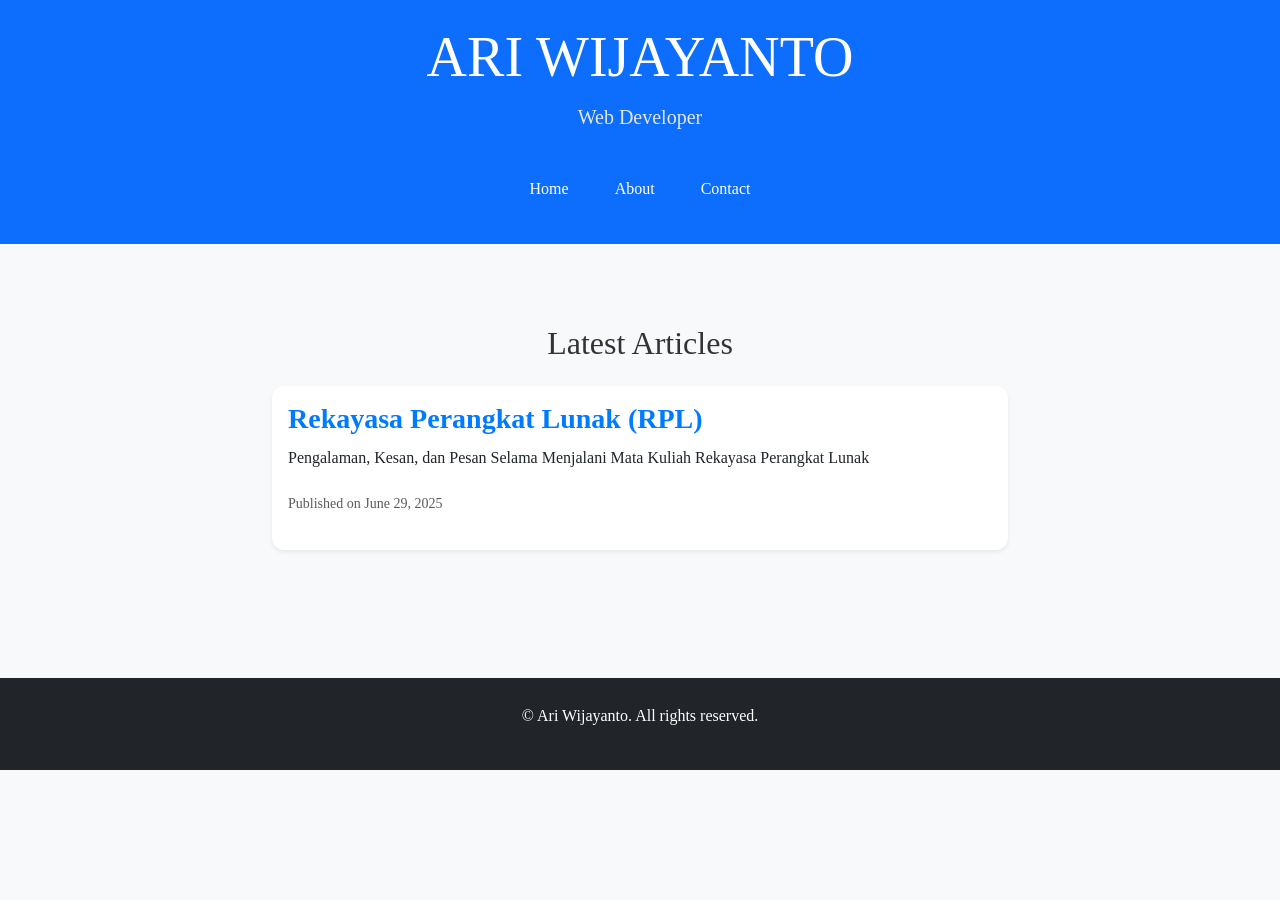
<file: index.html>
<!DOCTYPE html>
<html lang="en">
<head>
    <meta charset="UTF-8">
    <meta name="viewport" content="width=device-width, initial-scale=1.0">
    <title>Ari Wijayanto</title>
    <link href="https://cdn.jsdelivr.net/npm/bootstrap@5.3.3/dist/css/bootstrap.min.css" rel="stylesheet" integrity="sha384-QWTKZyjpPEjISv5WaRU9OFeRpok6YctnYmDr5pNlyT2bRjXh0JMhjY6hW+ALEwIH" crossorigin="anonymous">
    <link rel="stylesheet" href="css/style.css">
</head>
<body>

    <header class="bg-primary text-white text-center py-4">
        <div class="container">
            <h1>ARI WIJAYANTO</h1>
            <p class="lead">Web Developer</p>
            <nav class="navbar navbar-expand-lg navbar-dark bg-primary justify-content-center">
                <ul class="navbar-nav">
                    <li class="nav-item"><a class="nav-link" href="index.html">Home</a></li>
                    <li class="nav-item"><a class="nav-link" href="aboutme.html">About</a></li>
                    <li class="nav-item"><a class="nav-link" href="contact.html">Contact</a></li>
                </ul>
            </nav>
        </div>
    </header>

    <main class="container my-5">
        <div class="row justify-content-center">
            <div class="col-lg-8">
                <section class="mb-5">
                    <h2 class="text-center mb-4">Latest Articles</h2>
                    <div class="card mb-4 shadow-sm">
                        <div class="card-body">
                            <h3 class="card-title"><a href="articles/rpl.html" class="text-decoration-none">Rekayasa Perangkat Lunak (RPL)</a></h3>
                            <p class="card-text">Pengalaman, Kesan, dan Pesan Selama Menjalani Mata Kuliah Rekayasa Perangkat Lunak</p>
                            <p class="text-muted"><small>Published on June 29, 2025</small></p>
                        </div>
                    </div>
                    </section>
            </div>
        </div>
    </main>

    <footer class="bg-dark text-white text-center py-4 mt-5">
        <div class="container">
            <p>&copy; Ari Wijayanto. All rights reserved.</p>
        </div>
    </footer>

    <script src="https://cdn.jsdelivr.net/npm/bootstrap@5.3.3/dist/js/bootstrap.bundle.min.js" integrity="sha384-YvpcrYf0tY3lHB60NNkmXc5s9fDVZLESaAA55NDzOxhy9GkcIdslK1eN7N6jIeHz" crossorigin="anonymous"></script>
    <script src="js/script.js"></script>
</body>
</html>
</file>
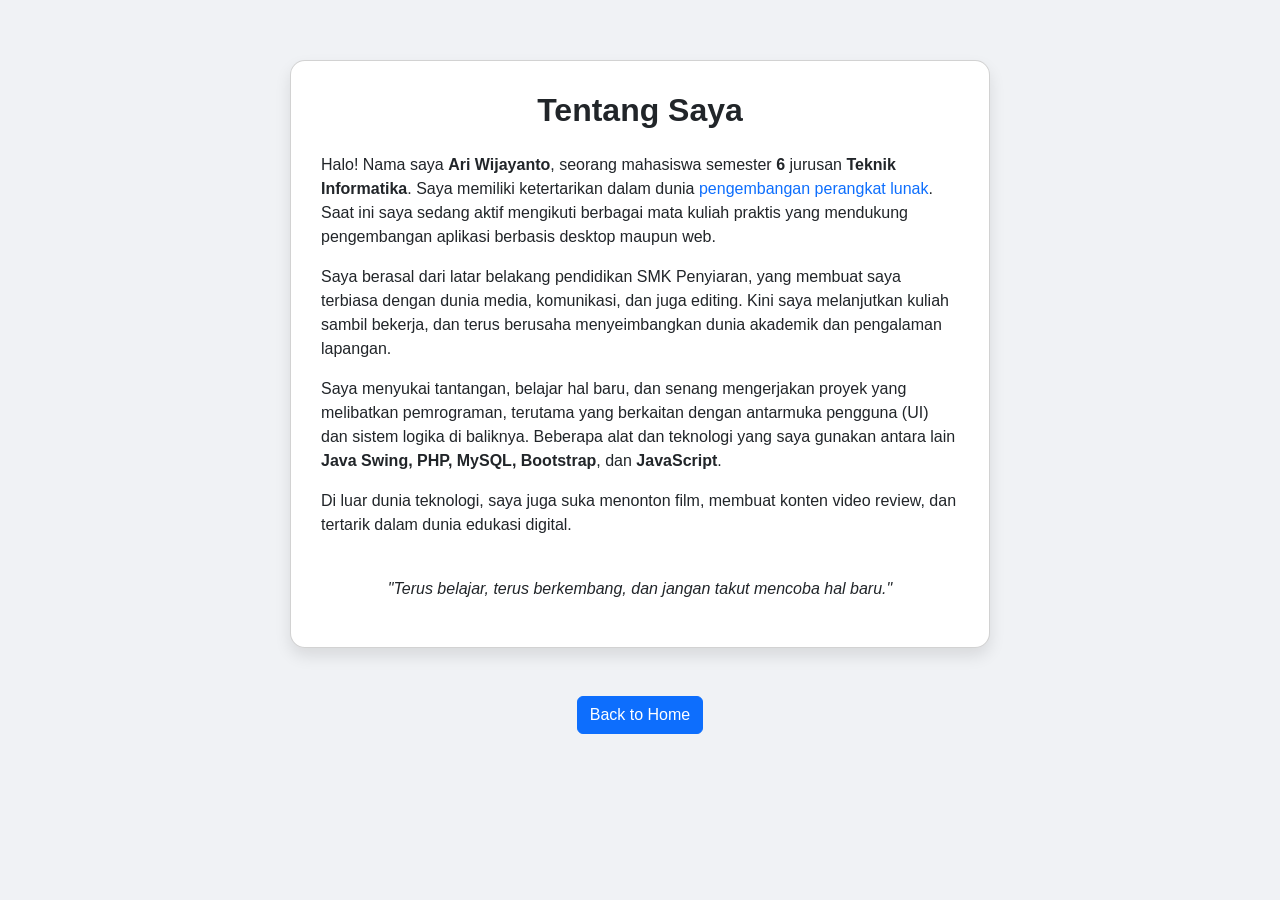
<file: aboutme.html>
<!DOCTYPE html>
<html lang="id">

<head>
    <meta charset="UTF-8">
    <meta name="viewport" content="width=device-width, initial-scale=1.0">
    <title>Tentang Saya - Mahasiswa Semester 6</title>
    <link href="https://cdn.jsdelivr.net/npm/bootstrap@5.3.3/dist/css/bootstrap.min.css" rel="stylesheet">
    <style>
        body {
            background-color: #f0f2f5;
            font-family: 'Segoe UI', sans-serif;
        }

        .card {
            border-radius: 15px;
            padding: 30px;
            margin-top: 60px;
            box-shadow: 0 8px 16px rgba(0, 0, 0, 0.1);
            background-color: white;
        }

        h2 {
            font-weight: bold;
        }

        .highlight {
            color: #0d6efd;
        }
    </style>
</head>

<body>
    <div class="container">
        <div class="card mx-auto" style="max-width: 700px;">
            <h2 class="text-center mb-4">Tentang Saya</h2>
            <p>Halo! Nama saya <strong>Ari Wijayanto</strong>, seorang mahasiswa semester <strong>6</strong> jurusan
                <strong>Teknik Informatika</strong>. Saya memiliki ketertarikan dalam dunia <span
                    class="highlight">pengembangan perangkat lunak</span>. Saat ini saya
                sedang aktif mengikuti berbagai mata kuliah praktis yang mendukung pengembangan aplikasi berbasis
                desktop maupun web.
            </p>

            <p>Saya berasal dari latar belakang pendidikan SMK Penyiaran, yang membuat saya terbiasa dengan dunia media,
                komunikasi, dan juga editing. Kini saya melanjutkan kuliah sambil bekerja, dan terus berusaha
                menyeimbangkan dunia akademik dan pengalaman lapangan.</p>

            <p>Saya menyukai tantangan, belajar hal baru, dan senang mengerjakan proyek yang melibatkan pemrograman,
                terutama yang berkaitan dengan antarmuka pengguna (UI) dan sistem logika di baliknya. Beberapa alat dan
                teknologi yang saya gunakan antara lain <strong>Java Swing, PHP, MySQL, Bootstrap</strong>, dan
                <strong>JavaScript</strong>.
            </p>

            <p>Di luar dunia teknologi, saya juga suka menonton film, membuat konten video review, dan tertarik dalam
                dunia edukasi digital.</p>

            <p class="mt-4 text-center"><em>"Terus belajar, terus berkembang, dan jangan takut mencoba hal baru."</em>
            </p>
        </div>
    </div>

    <div class="mt-5 text-center">
        <a href="index.html" class="btn btn-primary">Back to Home</a>
    </div>

    <script src="https://cdn.jsdelivr.net/npm/bootstrap@5.3.3/dist/js/bootstrap.bundle.min.js"></script>
</body>

</html>
</file>
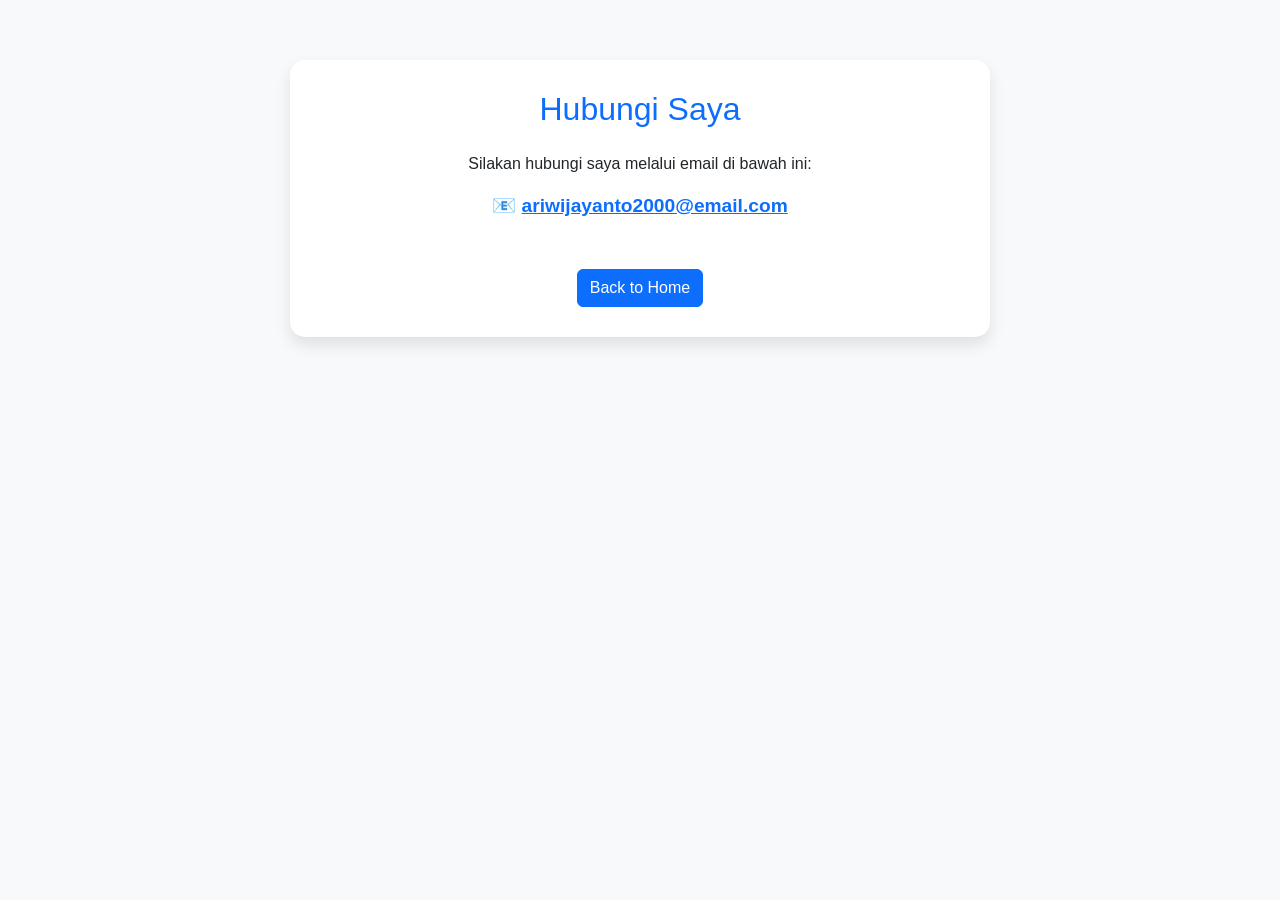
<file: contact.html>
<!DOCTYPE html>
<html lang="id">

<head>
    <meta charset="UTF-8">
    <meta name="viewport" content="width=device-width, initial-scale=1.0">
    <title>Kontak Saya</title>
    <link href="https://cdn.jsdelivr.net/npm/bootstrap@5.3.3/dist/css/bootstrap.min.css" rel="stylesheet">
    <style>
        body {
            background-color: #f8f9fa;
            font-family: 'Segoe UI', sans-serif;
        }

        .contact-card {
            margin-top: 60px;
            border-radius: 15px;
            padding: 30px;
            background-color: white;
            box-shadow: 0 8px 16px rgba(0, 0, 0, 0.1);
        }

        .email-link {
            font-size: 1.2rem;
            font-weight: bold;
        }
    </style>
</head>

<body>
    <div class="container">
        <div class="contact-card mx-auto text-center" style="max-width: 700px;">
            <h2 class="text-primary mb-4">Hubungi Saya</h2>
            <p class="mb-3">Silakan hubungi saya melalui email di bawah ini:</p>
            <p class="email-link">
                📧 <a href="mailto:ariwijayanto@email.com">ariwijayanto2000@email.com</a>
            </p>

            <div class="mt-5 text-center">
                <a href="index.html" class="btn btn-primary">Back to Home</a>
            </div>
        </div>
    </div>

    <script src="https://cdn.jsdelivr.net/npm/bootstrap@5.3.3/dist/js/bootstrap.bundle.min.js"></script>
</body>

</html>
</file>
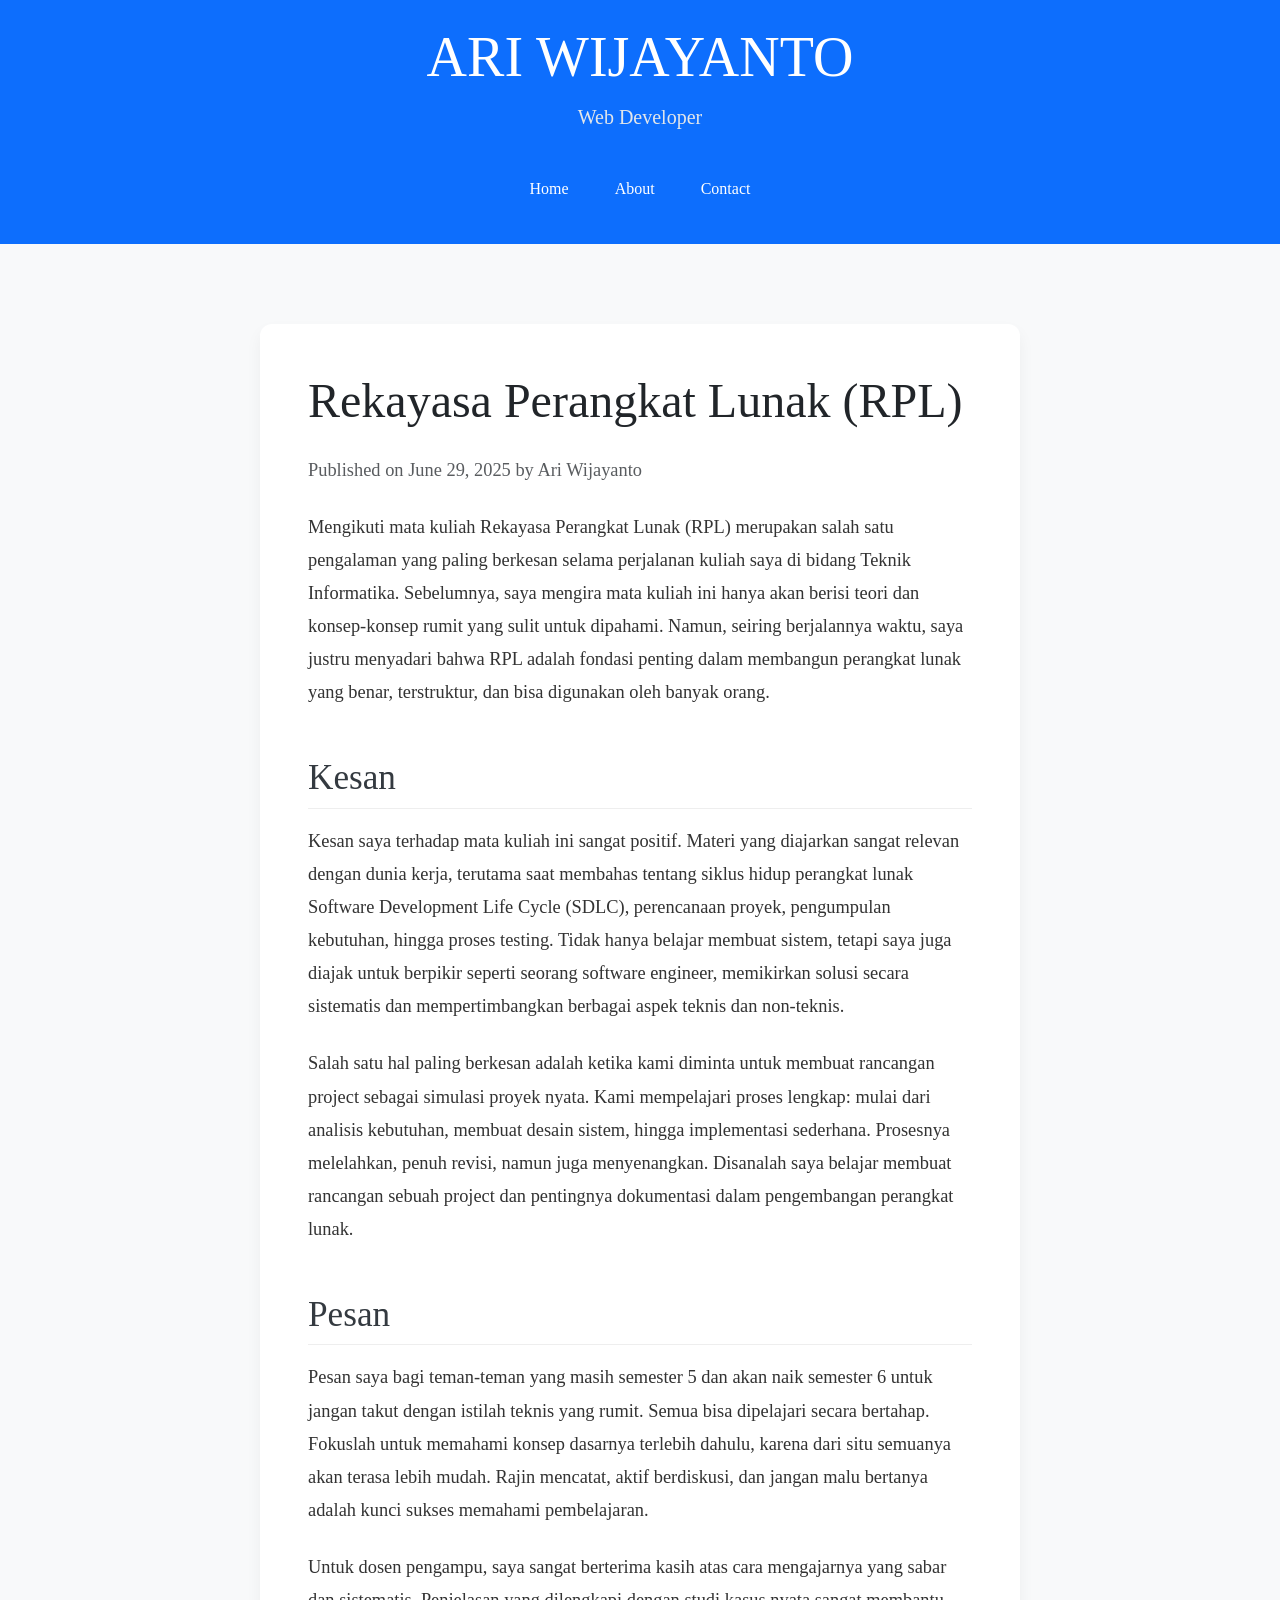
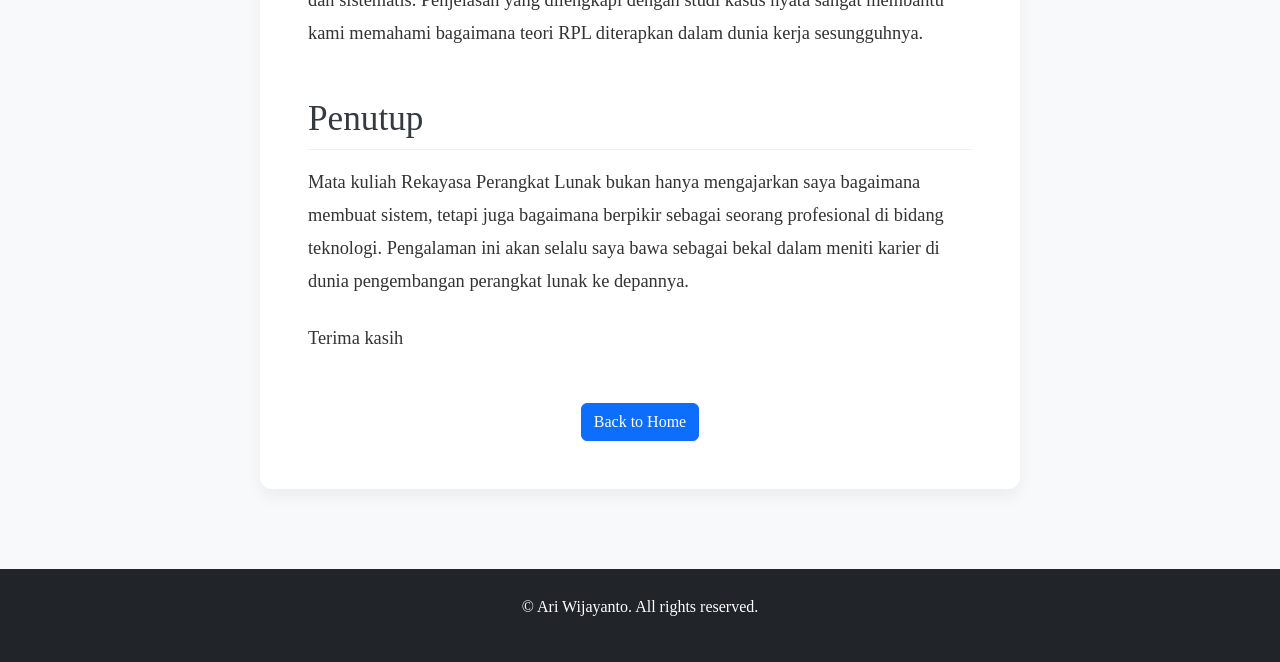
<file: articles/rpl.html>
<!DOCTYPE html>
<html lang="en">

<head>
    <meta charset="UTF-8">
    <meta name="viewport" content="width=device-width, initial-scale=1.0">
    <title>ARI WIJAYANTO</title>
    <link href="https://cdn.jsdelivr.net/npm/bootstrap@5.3.3/dist/css/bootstrap.min.css" rel="stylesheet"
        integrity="sha384-QWTKZyjpPEjISv5WaRU9OFeRpok6YctnYmDr5pNlyT2bRjXh0JMhjY6hW+ALEwIH" crossorigin="anonymous">
    <link rel="stylesheet" href="../css/style.css">
</head>

<body>

    <header class="bg-primary text-white text-center py-4">
        <div class="container">
            <h1>ARI WIJAYANTO</h1>
            <p class="lead">Web Developer</p>
            <nav class="navbar navbar-expand-lg navbar-dark bg-primary justify-content-center">
                <ul class="navbar-nav">
                    <li class="nav-item"><a class="nav-link" href="../index.html">Home</a></li>
                    <li class="nav-item"><a class="nav-link" href="../aboutme.html">About</a></li>
                    <li class="nav-item"><a class="nav-link" href="#">Contact</a></li>
                </ul>
            </nav>
        </div>
    </header>

    <main class="container my-5">
        <div class="row justify-content-center">
            <div class="col-lg-8 article-content">
                <article>
                    <h1 class="mb-4">Rekayasa Perangkat Lunak (RPL)</h1>
                    <p class="text-muted small mb-4">Published on June 29, 2025 by Ari Wijayanto</p>

                    <p>Mengikuti mata kuliah Rekayasa Perangkat Lunak (RPL) merupakan salah satu pengalaman yang paling
                        berkesan selama perjalanan kuliah saya di bidang Teknik Informatika. Sebelumnya, saya mengira
                        mata kuliah ini hanya akan berisi teori dan konsep-konsep rumit yang sulit untuk dipahami.
                        Namun, seiring berjalannya waktu, saya justru menyadari bahwa RPL adalah fondasi penting dalam
                        membangun perangkat lunak yang benar, terstruktur, dan bisa digunakan oleh banyak orang.</p>

                    <h2 class="mt-5 mb-3">Kesan</h2>
                    <p>Kesan saya terhadap mata kuliah ini sangat positif. Materi yang diajarkan sangat relevan dengan
                        dunia kerja, terutama saat membahas tentang siklus hidup perangkat lunak Software Development
                        Life Cycle (SDLC), perencanaan
                        proyek, pengumpulan kebutuhan, hingga proses testing. Tidak hanya belajar membuat sistem, tetapi
                        saya juga diajak untuk berpikir seperti seorang software engineer, memikirkan solusi secara
                        sistematis dan mempertimbangkan berbagai aspek teknis dan non-teknis.</p>

                    <p>Salah satu hal paling berkesan adalah ketika kami diminta untuk membuat rancangan project
                        sebagai simulasi proyek nyata. Kami mempelajari proses lengkap: mulai dari
                        analisis kebutuhan, membuat desain sistem, hingga implementasi sederhana. Prosesnya melelahkan,
                        penuh revisi, namun juga menyenangkan. Disanalah saya belajar membuat rancangan sebuah project
                        dan pentingnya dokumentasi dalam pengembangan perangkat lunak.</p>

                    <h2 class="mt-5 mb-3">Pesan</h2>
                    <p>Pesan saya bagi teman-teman yang masih semester 5 dan akan naik semester 6 untuk jangan takut
                        dengan
                        istilah teknis yang rumit. Semua bisa dipelajari secara bertahap. Fokuslah untuk memahami konsep
                        dasarnya terlebih dahulu, karena dari situ semuanya akan terasa lebih mudah. Rajin mencatat,
                        aktif berdiskusi, dan jangan malu bertanya adalah kunci sukses memahami pembelajaran.</p>

                    <p>Untuk dosen pengampu, saya sangat berterima kasih atas cara mengajarnya yang sabar dan
                        sistematis. Penjelasan yang dilengkapi dengan studi kasus nyata sangat membantu kami memahami
                        bagaimana teori RPL diterapkan dalam dunia kerja sesungguhnya.</p>

                    <h2 class="mt-5 mb-3">Penutup</h2>
                    <p>Mata kuliah Rekayasa Perangkat Lunak bukan hanya mengajarkan saya bagaimana membuat sistem,
                        tetapi juga bagaimana berpikir sebagai seorang profesional di bidang teknologi. Pengalaman ini
                        akan selalu saya bawa sebagai bekal dalam meniti karier di dunia pengembangan perangkat lunak ke
                        depannya.</p>

                    <p>Terima kasih</p>
                </article>
                <div class="mt-5 text-center">
                    <a href="../index.html" class="btn btn-primary">Back to Home</a>
                </div>
            </div>
        </div>
    </main>

    <footer class="bg-dark text-white text-center py-4 mt-5">
        <div class="container">
            <p>&copy; Ari Wijayanto. All rights reserved.</p>
        </div>
    </footer>

    <script src="https://cdn.jsdelivr.net/npm/bootstrap@5.3.3/dist/js/bootstrap.bundle.min.js"
        integrity="sha384-YvpcrYf0tY3lHB60NNkmXc5s9fDVZLESaAA55NDzOxhy9GkcIdslK1eN7N6jIeHz"
        crossorigin="anonymous"></script>
    <script src="../js/script.js"></script>
</body>

</html>
</file>
<file: css/style.css>
/* General Body Styles */
body {
    font-family: 'Georgia', serif; /* Use a serif font for an article feel */
    line-height: 1.8;
    color: #333;
    background-color: #f8f9fa; /* Light background */
}

/* Header Styles */
header {
    background-color: #343a40 !important; /* Darker header */
    padding: 3rem 0;
}

header h1 {
    font-family: 'Playfair Display', serif; /* More distinctive font for name */
    font-size: 3.5rem;
    margin-bottom: 0.5rem;
}

header .lead {
    font-size: 1.25rem;
    margin-bottom: 1.5rem;
    color: #e2e6ea;
}

.navbar .nav-link {
    color: #ffffff !important;
    font-weight: 500;
    margin: 0 15px;
    transition: color 0.3s ease;
}

.navbar .nav-link:hover {
    color: #cccccc !important;
}

/* Main Content Styles */
main {
    padding-top: 2rem;
    padding-bottom: 2rem;
}

.card {
    border: none;
    border-radius: 0.75rem;
    overflow: hidden;
    transition: transform 0.3s ease, box-shadow 0.3s ease;
}

.card:hover {
    transform: translateY(-5px);
    box-shadow: 0 1rem 3rem rgba(0,0,0,.175) !important;
}

.card-title a {
    color: #007bff; /* Link color */
    font-weight: bold;
    font-size: 1.75rem;
}

.card-title a:hover {
    color: #0056b3;
}

/* Article Content Specifics */
.article-content {
    background-color: #ffffff;
    padding: 3rem;
    border-radius: 0.75rem;
    box-shadow: 0 0.5rem 1rem rgba(0,0,0,.05);
}

.article-content h1 {
    font-family: 'Playfair Display', serif;
    font-size: 3rem;
    color: #212529;
    margin-bottom: 1.5rem;
}

.article-content h2 {
    font-family: 'Playfair Display', serif;
    font-size: 2.2rem;
    color: #343a40;
    margin-top: 2.5rem;
    margin-bottom: 1rem;
    border-bottom: 1px solid #eee;
    padding-bottom: 0.5rem;
}

.article-content p {
    font-size: 1.15rem;
    margin-bottom: 1.5rem;
}

.article-content ul,
.article-content ol {
    font-size: 1.1rem;
    margin-bottom: 1.5rem;
    padding-left: 1.5rem;
}

.article-content pre {
    background-color: #e9ecef;
    padding: 1.25rem;
    border-radius: 0.5rem;
    overflow-x: auto;
    font-size: 0.9rem;
    line-height: 1.5;
    margin-top: 1.5rem;
    margin-bottom: 1.5rem;
}

.article-content code {
    color: #c82333; /* For inline code */
}

.article-content pre code {
    color: #333; /* For block code */
}

/* Footer Styles */
footer {
    background-color: #212529 !important; /* Even darker footer */
    color: #adb5bd;
    padding: 2rem 0;
}

/* Responsive adjustments */
@media (max-width: 768px) {
    header h1 {
        font-size: 2.5rem;
    }
    .article-content {
        padding: 2rem;
    }
    .article-content h1 {
        font-size: 2.2rem;
    }
    .article-content h2 {
        font-size: 1.8rem;
    }
}
</file>
